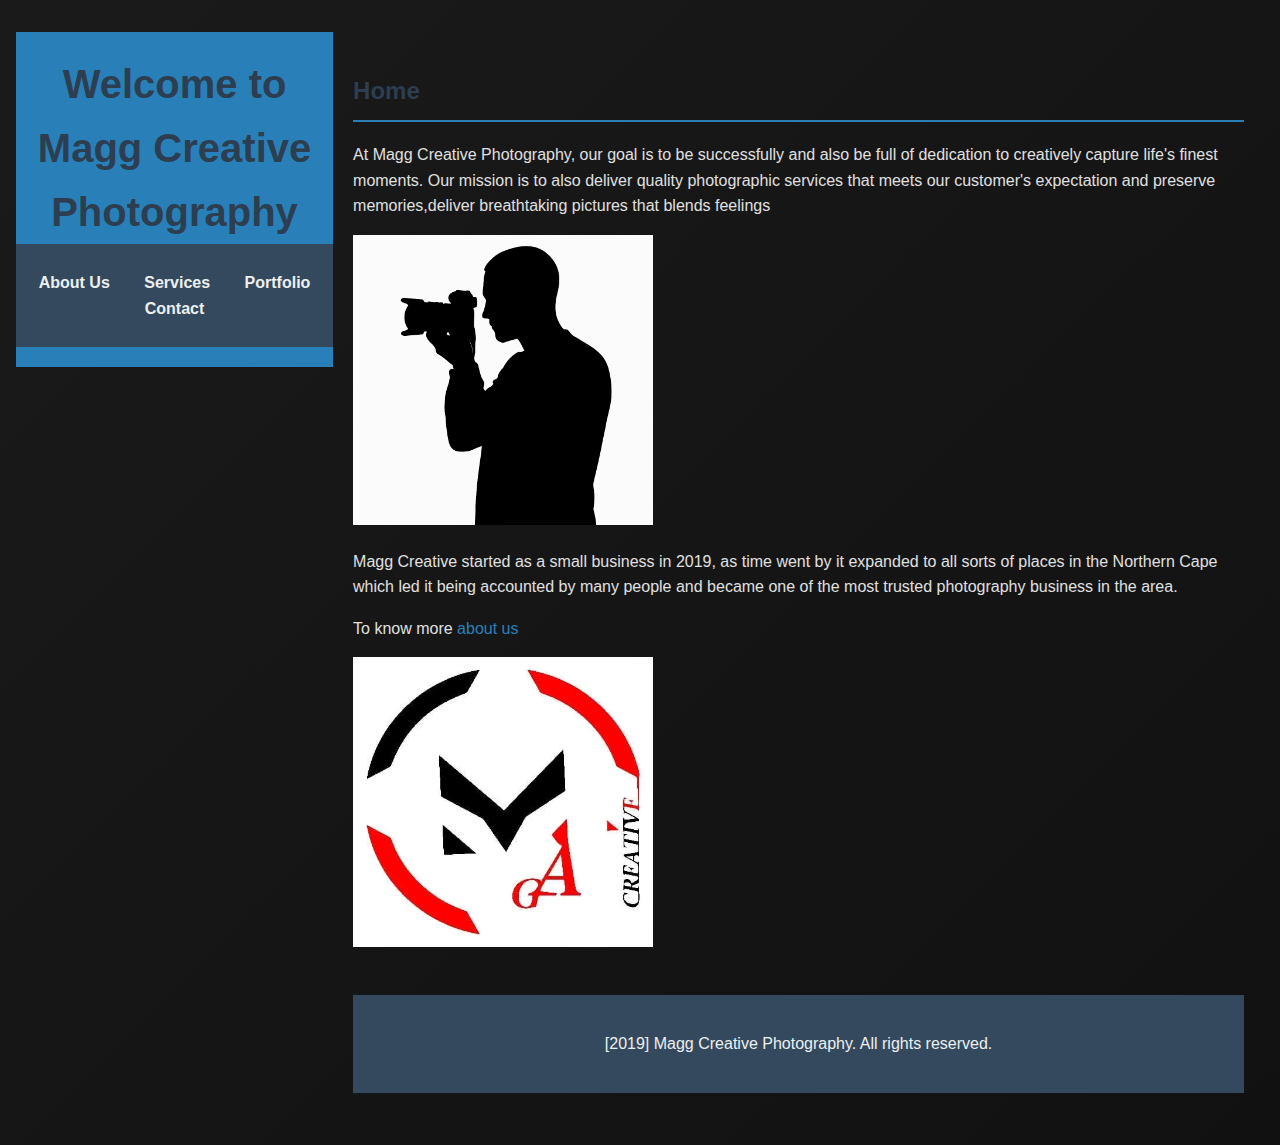
<file: Web Dev Part1/index.html>
<!DOCTYPE html>
<html lang="en">
<head>
    <meta charset="UTF-8">
    <meta name="viewport" content="width=device-width, initial-scale=1.0">
    <title>Magg Creative Photography</title>
    <link rel="stylesheet" href="styles.css">
   

<body>
    <header>   
        <h1>Welcome to Magg Creative Photography</h1>
        <nav>
            <ul>
                <li><a href="about.html">About Us</a></li>
                <li><a href="services.html">Services</a></li>
                <li><a href="portfolio.html">Portfolio</a></li>
                <li><a href="contact.html">Contact</a></li>
            </ul>
        </nav>
    </header>
    <main>
        <section id="home">
            <h2>Home</h2>
            <!--Homepage-->
            <p>At Magg Creative Photography, our goal is to be successfully and also be full of dedication to creatively capture life's finest moments. Our mission is to also deliver quality photographic services that meets our customer's expectation and preserve memories,deliver breathtaking pictures that blends feelings</p>
            <img src="image/generated.png" width="300" height="290"> <!--photographer image-->
            <P>Magg Creative started as a small business in 2019, as time went by it expanded to all sorts of places in the Northern Cape which led it being accounted by many people and became one of the most trusted photography business in the area.</P>
            <p>To know more <a href="about.html">about us</a></p> 
            <img src="image/logo.jpg" width="300" height="290">
           
            
        </section>
        <footer>
            <p> [2019] Magg Creative Photography. All rights reserved.</p>
        </footer>
        
    </main>
</body>
</html>
</file>
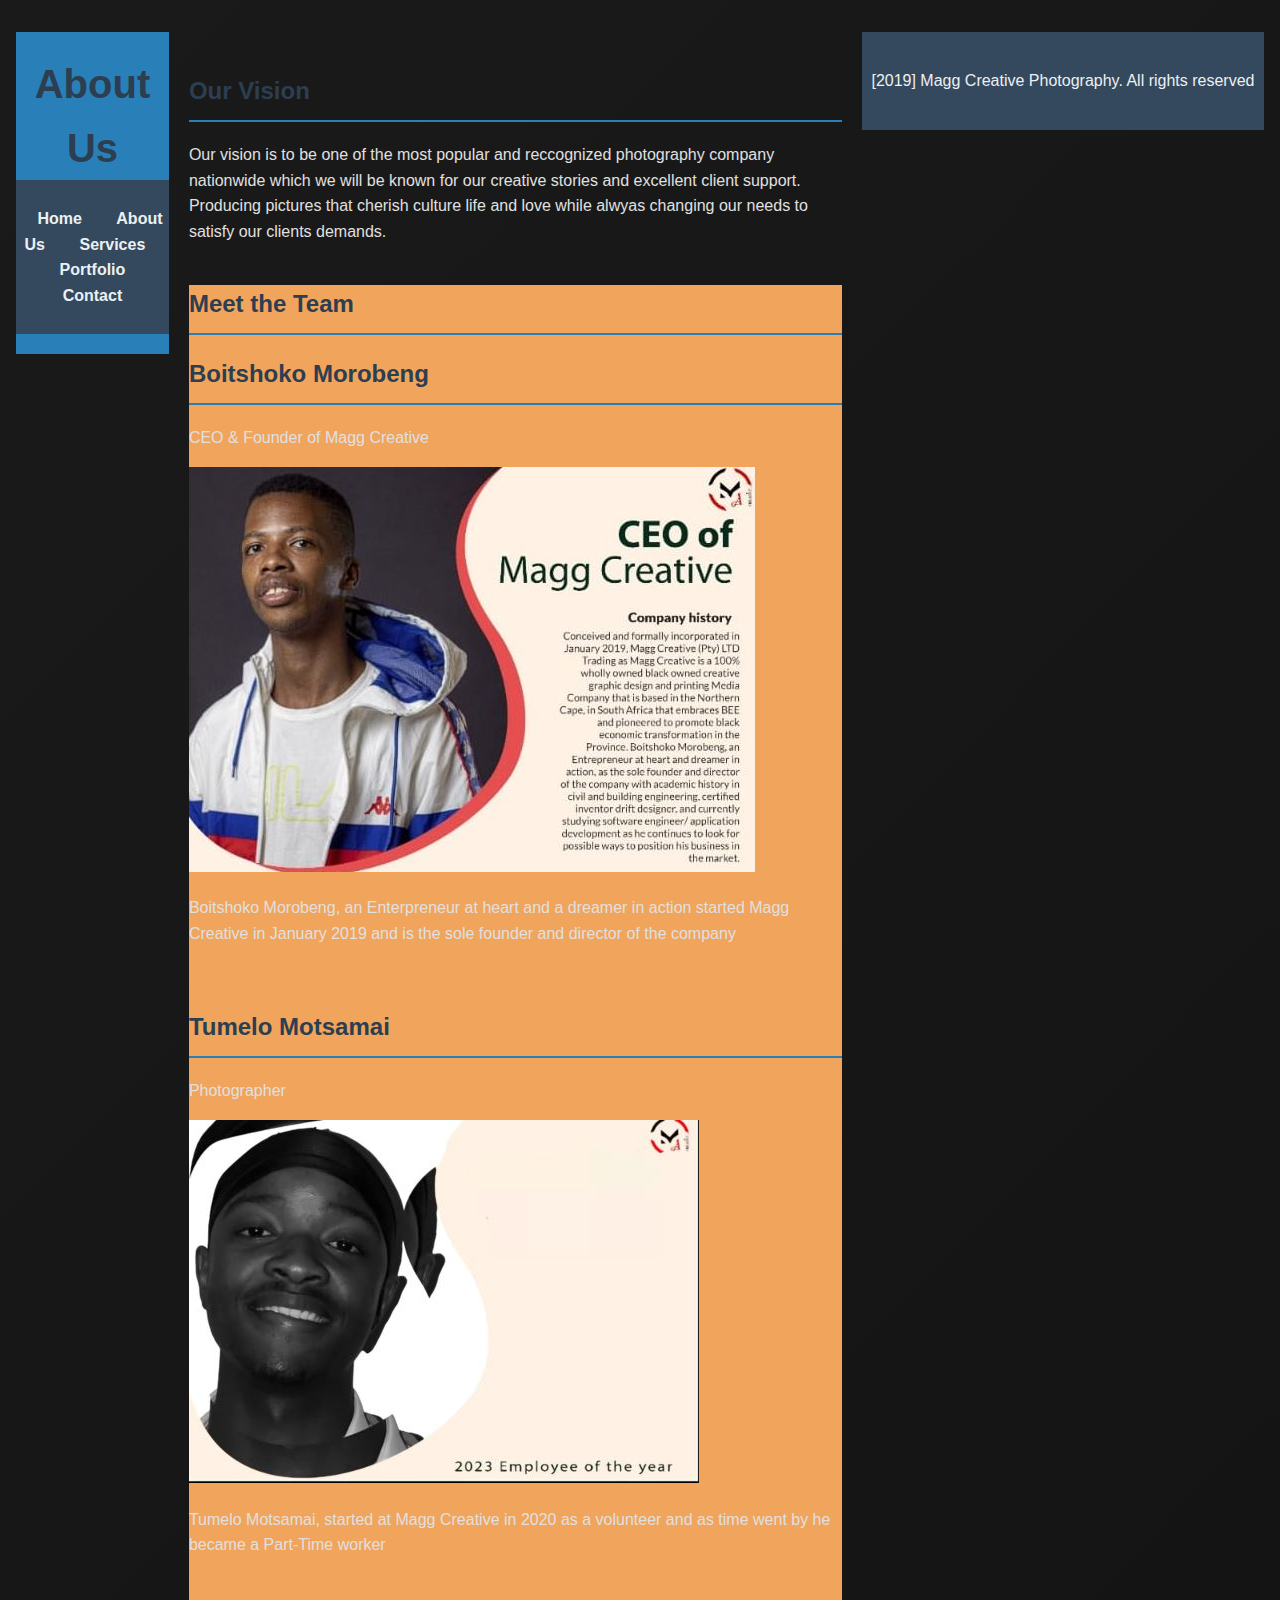
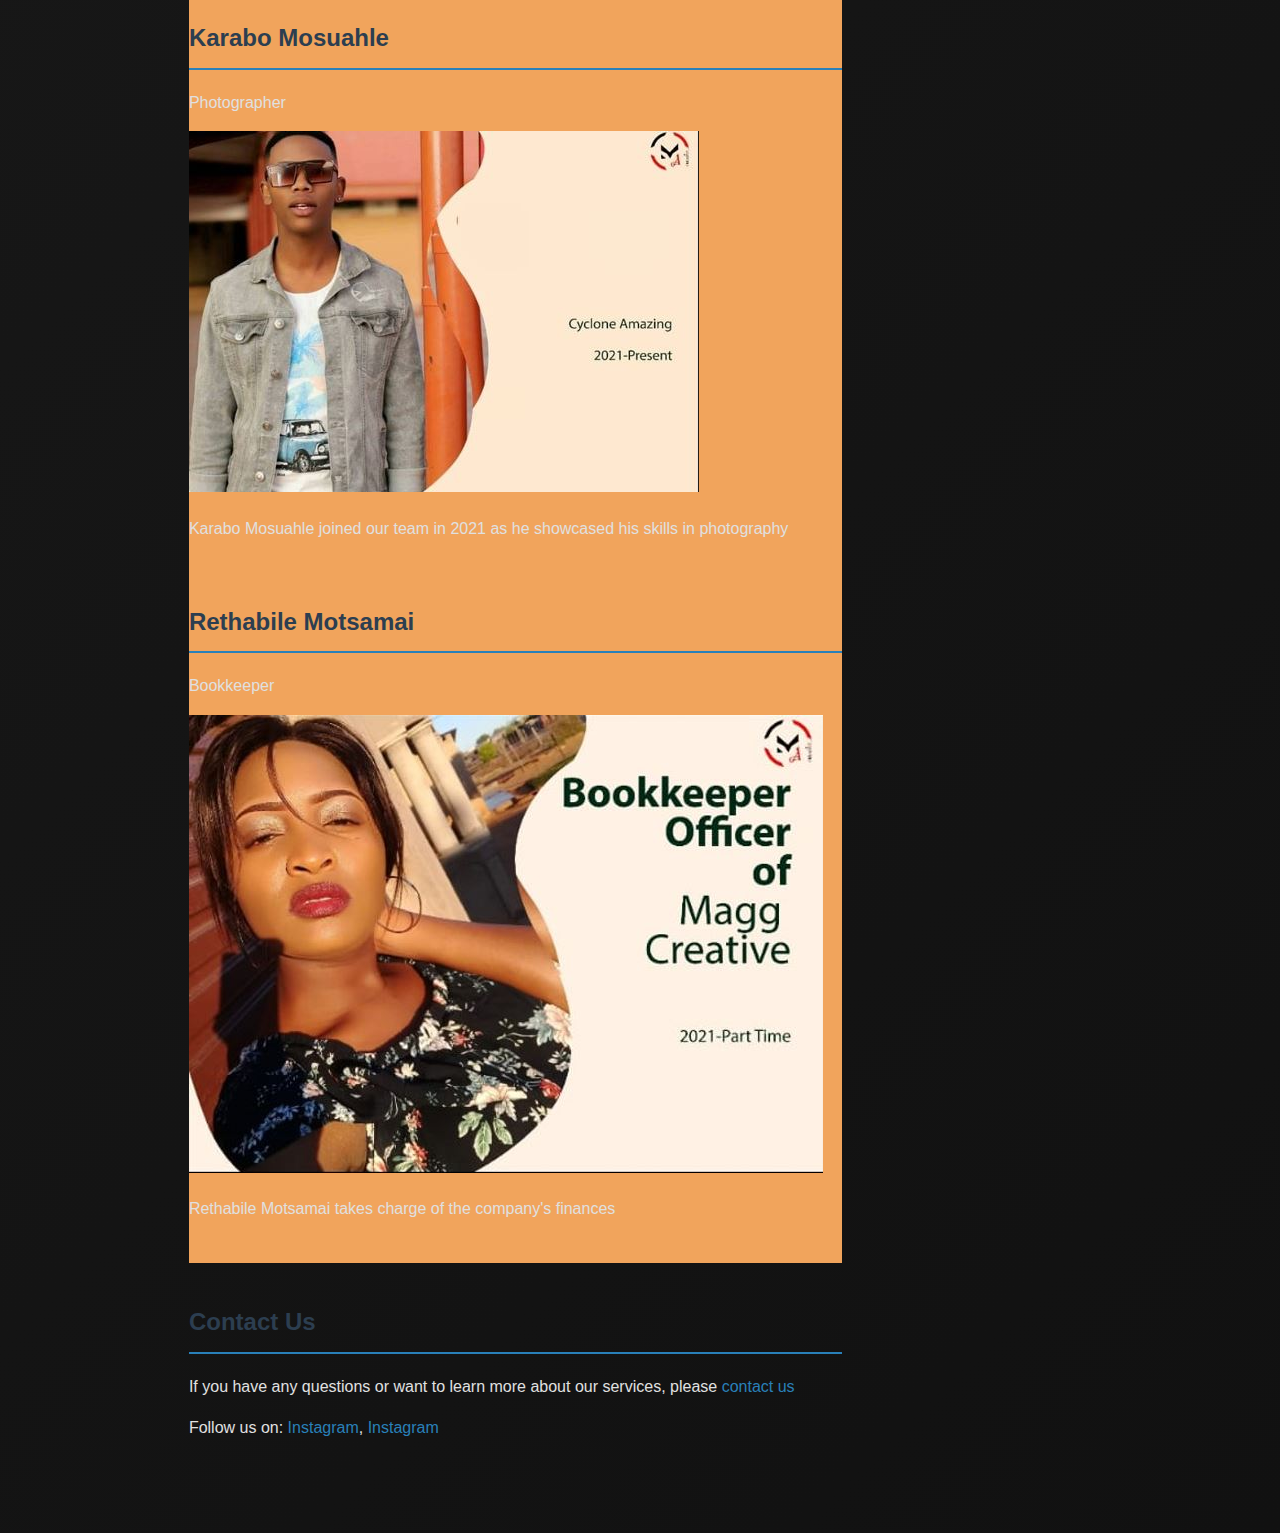
<file: Web Dev Part1/about.html>
<!DOCTYPE html>
<html lang="en">
<head>
    <meta charset="UTF-8">
    <meta name="viewport" content="width=device-width, initial-scale=1.0">
    <title>About Us</title>
    <link rel="stylesheet" href="styles.css">
</head>
<body>
    <header>
        <h1>About Us</h1>
        <nav>
            <ul>
                <li><a href="index.html">Home</a></li>
                <li><a href="about.html">About Us</a></li>
                <li><a href="services.html">Services</a></li>
                <li><a href="portfolio.html">Portfolio</a></li>
                <li><a href="contact.html">Contact </a></li>
            </ul>
        </nav>
    </header>

    <main>
        <section>
            <h2>Our Vision</h2>
            <p>Our vision is to be one of the most popular and reccognized photography company nationwide which we will be known for our creative stories and excellent client support. Producing pictures that cherish culture life and love while alwyas changing our needs to satisfy our clients demands.</p>
            <!--dont forget to insert your pictures here-->
                
        </section>

        <section>
            <section class="about">
            <h2>Meet the Team</h2>
            <div class="team member">
                <h2>Boitshoko Morobeng</h2>
                <p>CEO & Founder of Magg Creative</p>
                <img src="image/founder.jpeg" width="300" height="290"/>
                <p>Boitshoko Morobeng, an Enterpreneur at heart and a dreamer in action started Magg Creative in January 2019 and is the sole founder and director of the company</p><br>            
            </div>

            <div class="team member">
                <!-- add picture-->
                <h2>Tumelo Motsamai</h2>
                <p>Photographer</p>
                <img src="image/photographer.jpeg" width="300" height="290"/>
                <p>Tumelo Motsamai, started at Magg Creative in 2020 as a volunteer and as time went by he became a Part-Time worker</p><br>
            </div>

            <div class="team member"></div>
                <h2>Karabo Mosuahle</h2>
                <p>Photographer</p>
                <img src="image/photographer1.jpg" width="300" height="290"/>
                <p>Karabo Mosuahle joined our team in 2021 as he showcased his skills in photography</p><br>
            </div>

            <div class="team member">
                <h2>Rethabile Motsamai</h2>
                <p>Bookkeeper</p>
                <img src="image/bookkeepper.jpeg" width="300" height="290"/>
                <p>Rethabile Motsamai takes charge of the company's finances</p><br>
             </div>

                </section>
                
                <section>
                <h2>Contact Us</h2>
                <p>If you have any questions or want to learn more about our services, please <a href="contact.html">contact us</a></p>
                <p>Follow us on:
                    <a href="https://www.instagram.com/maggcreative/?hl=en">Instagram</a>,
                    <a href="https://www.instagram.com/photographymaggcreative/?locale=es&hl=af">Instagram</a>
                </p>
            </section>
    </main>

    <footer>
        <p>[2019] Magg Creative Photography. All rights reserved</p>
        
    </footer>
</body>
</html>
</file>
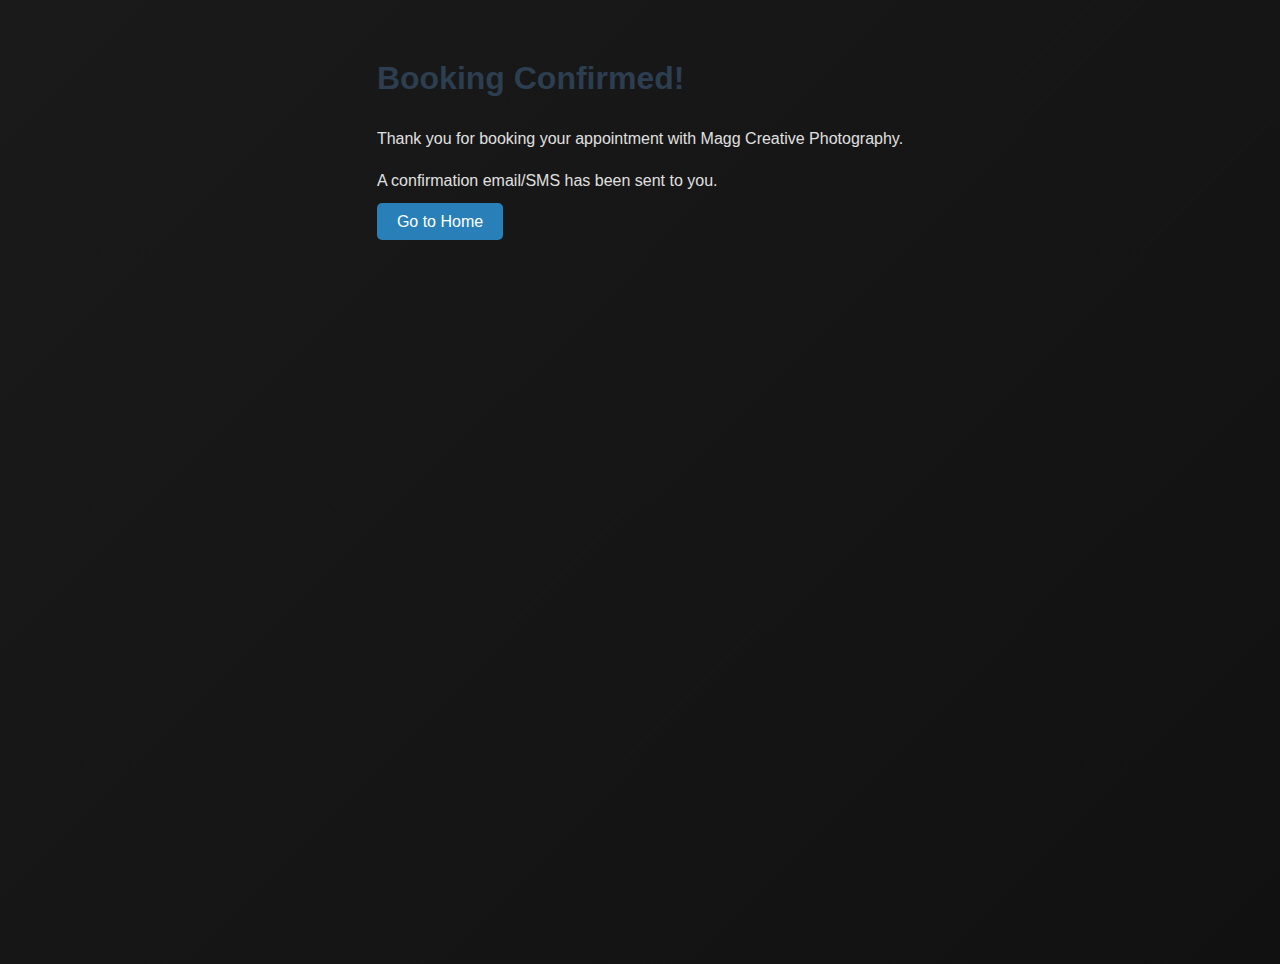
<file: Web Dev Part1/confirmation.html>
<!DOCTYPE html>
<html lang="en">
<head>
    <meta charset="UTF-8">
    <meta name="viewport" content="width=device-width, initial-scale=1.0">
    <title>Document</title>
    <link rel="stylesheet" href="styles.css">
</head>
<body>
  
    <div class="confirmation-message">
        <h1>Booking Confirmed!</h1>
        <p>Thank you for booking your appointment with Magg Creative Photography.</p>
        <p>A confirmation email/SMS has been sent to you.</p>
        <a href="index.html" class="button">Go to Home</a>
    </div>
    
</body>
</html>
</file>
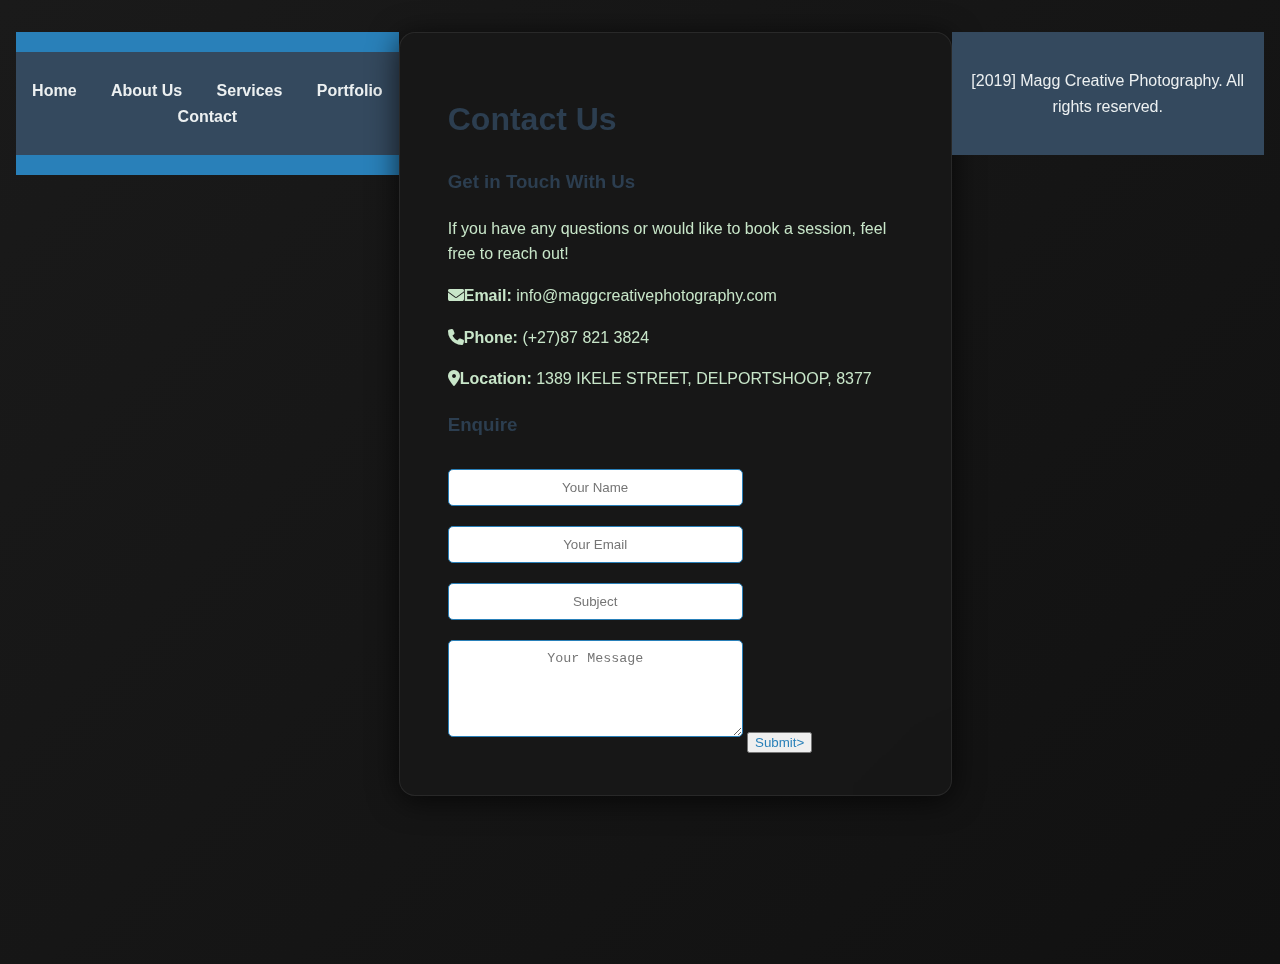
<file: Web Dev Part1/contact.html>
<!DOCTYPE html>
<html lang="en">
<head>
    <!-- Basic page setup -->
    <meta charset="UTF-8">
    <meta name="viewport" content="width=device-width, initial-scale=1.0">
     <!-- Font Awesome for icons -->
    <link rel="stylesheet" type="text/css" href="https://cdnjs.cloudflare.com/ajax/libs/font-awesome/6.7.2/css/all.min.css">
    <title>Contact Us</title>

     <!-- Link to external CSS -->
    <link rel="stylesheet" href="styles.css">
</head>
<body>
     <!-- Website header with navigation menu -->
    <header>
        
        <nav>
            <ul>
                <!-- Navigation links to other pages -->
                <li><a href="index.html">Home</a></li>
                <li><a href="about.html">About Us</a></li>
                <li><a href="services.html">Services</a></li>
                <li><a href="portfolio.html">Portfolio</a></li>
                <li><a href="contact.html">Contact </a></li>
            </ul>
        </nav>
    </header>

    
    <!-- Main container for the contact page content -->
    <div class="container">
        <h1>Contact Us</h1>
        
        <!-- Contact information section -->
        <div class="contact-info">
            <h3>Get in Touch With Us</h3>
            <p>If you have any questions or would like to book a session, feel free to reach out!</p>
            
            <!-- Contact details with icons -->
            <p><i class="fas fa-envelope"></i><strong>Email:</strong> info@maggcreativephotography.com</p>
            <p><i class="fas fa-phone"></i><strong>Phone:</strong> (+27)87 821 3824</p>
            <p><i class="fas fa-map-marker-alt"></i><strong>Location:</strong> 1389 IKELE STREET, DELPORTSHOOP, 8377</p>
        </div>
    
        <div class="contact-form">
            <h3>Enquire</h3>
        
              <!-- Contact form inputs (missing form tag fixed below) -->
                <input type="text" name="name" placeholder="Your Name" required><br>
                <input type="email" name="email" placeholder="Your Email" required><br>
                <input type="text" name="subject" placeholder="Subject" required><br>
                <textarea name="message" rows="5" placeholder="Your Message" required></textarea>
                <!--submitting button-->
                <button type="submit"><a href="confirmation.html">Submit></button>
        
            </form>
        </div>
    </div>
    
    <footer>
        <p> [2019] Magg Creative Photography. All rights reserved.</p>
    </footer>
    
    <main> 
    </main>
</body>
</html>
</file>
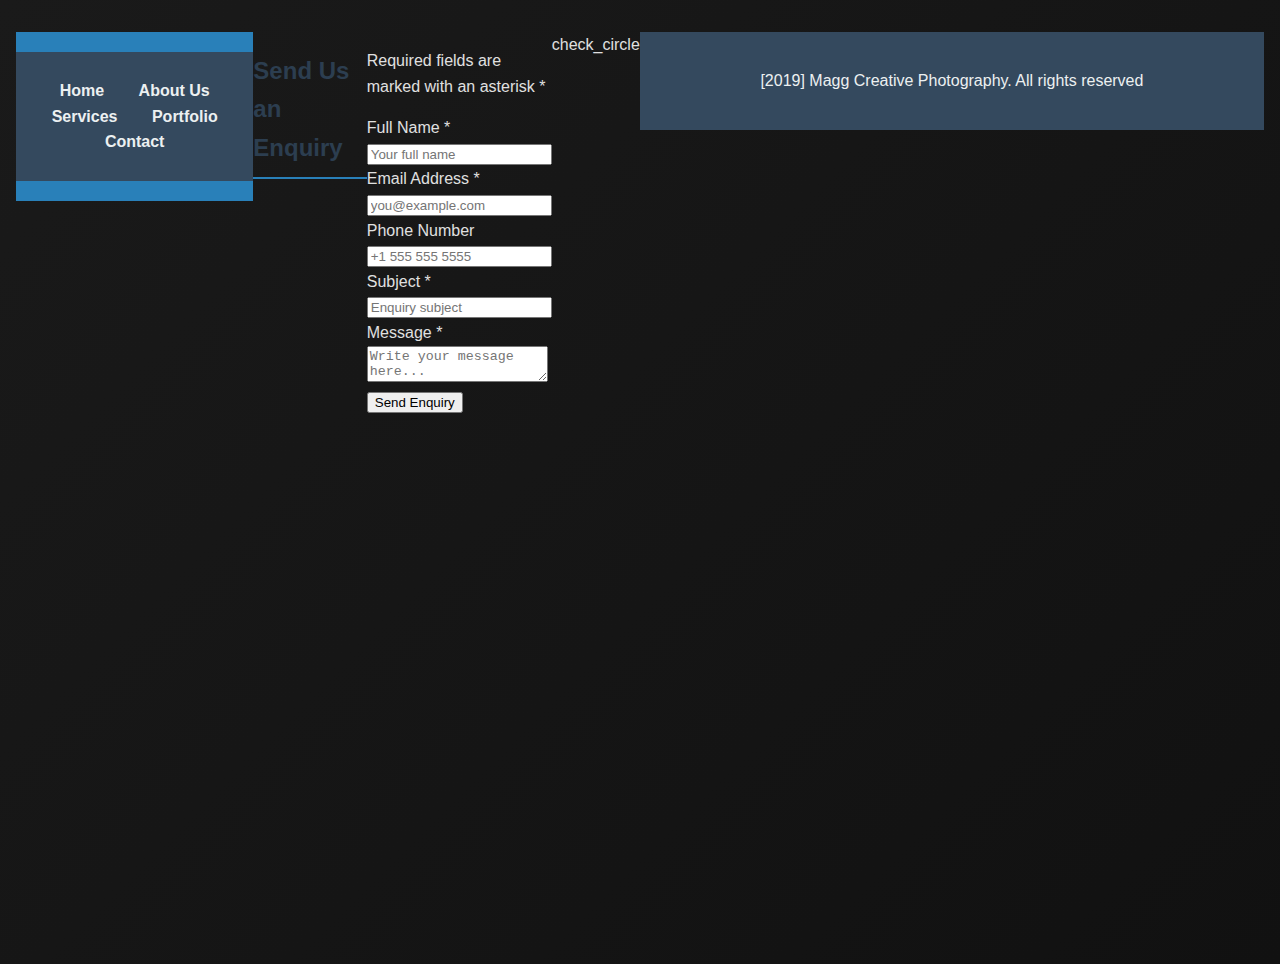
<file: Web Dev Part1/enquire.html>
<!DOCTYPE html>
<html lang="en">
<head>
    <meta charset="UTF-8">
    <meta name="viewport" content="width=device-width, initial-scale=1.0">
    <title>ENQUIRE</title>
    <!-- Link to external stylesheet -->
    <link rel="stylesheet" href="styles.css">
</head>
<body>
    <header>
        <nav>
            <ul>
                <!-- Navigation links to other pages -->
                <li><a href="index.html">Home</a></li>
                <li><a href="about.html">About Us</a></li>
                <li><a href="services.html">Services</a></li>
                <li><a href="portfolio.html">Portfolio</a></li>
                <li><a href="contact.html">Contact </a></li>
            </ul>
        </nav>
    </header>

    <h2>Send Us an Enquiry</h2>
    <form id="enquire-form" novalidate autocomplete="on" aria-describedby="form-instructions">
      <p id="form-instructions" class="sr-only">Required fields are marked with an asterisk *</p>
      <label for="enq-name">Full Name *</label>
      <input type="text" id="enq-name" name="name" autocomplete="name" placeholder="Your full name" required aria-required="true" aria-describedby="enq-name-error" />
      <div class="error-message" id="enq-name-error" aria-live="polite"></div>


      <label for="enq-email">Email Address *</label>
      <input type="email" id="enq-email" name="email" autocomplete="email" placeholder="you@example.com" required aria-required="true" aria-describedby="enq-email-error" />
      <div class="error-message" id="enq-email-error" aria-live="polite"></div>

      <label for="enq-phone">Phone Number</label>
      <input type="tel" id="enq-phone" name="phone" autocomplete="tel" placeholder="+1 555 555 5555" aria-describedby="enq-phone-error" />
      <div class="error-message" id="enq-phone-error" aria-live="polite"></div>

      <label for="enq-subject">Subject *</label>
      <input type="text" id="enq-subject" name="subject" placeholder="Enquiry subject" required aria-required="true" aria-describedby="enq-subject-error" />
      <div class="error-message" id="enq-subject-error" aria-live="polite"></div>

      <label for="enq-message">Message *</label>
      <textarea id="enq-message" name="message" placeholder="Write your message here..." required aria-required="true" aria-describedby="enq-message-error"></textarea>
      <div class="error-message" id="enq-message-error" aria-live="polite"></div>
      
      <button type="submit" aria-label="Submit enquiry form">Send Enquiry</button>
    </form>
  </div>
  <div id="notification" class="notification" role="alert" aria-live="assertive" aria-atomic="true">
    <span class="material-icons" id="notification-icon">check_circle</span>
    <span id="notification-message"></span>
  </div>
     
    <footer>
        <p>[2019] Magg Creative Photography. All rights reserved</p>
        
    </footer>  
</body>
</html>
</file>
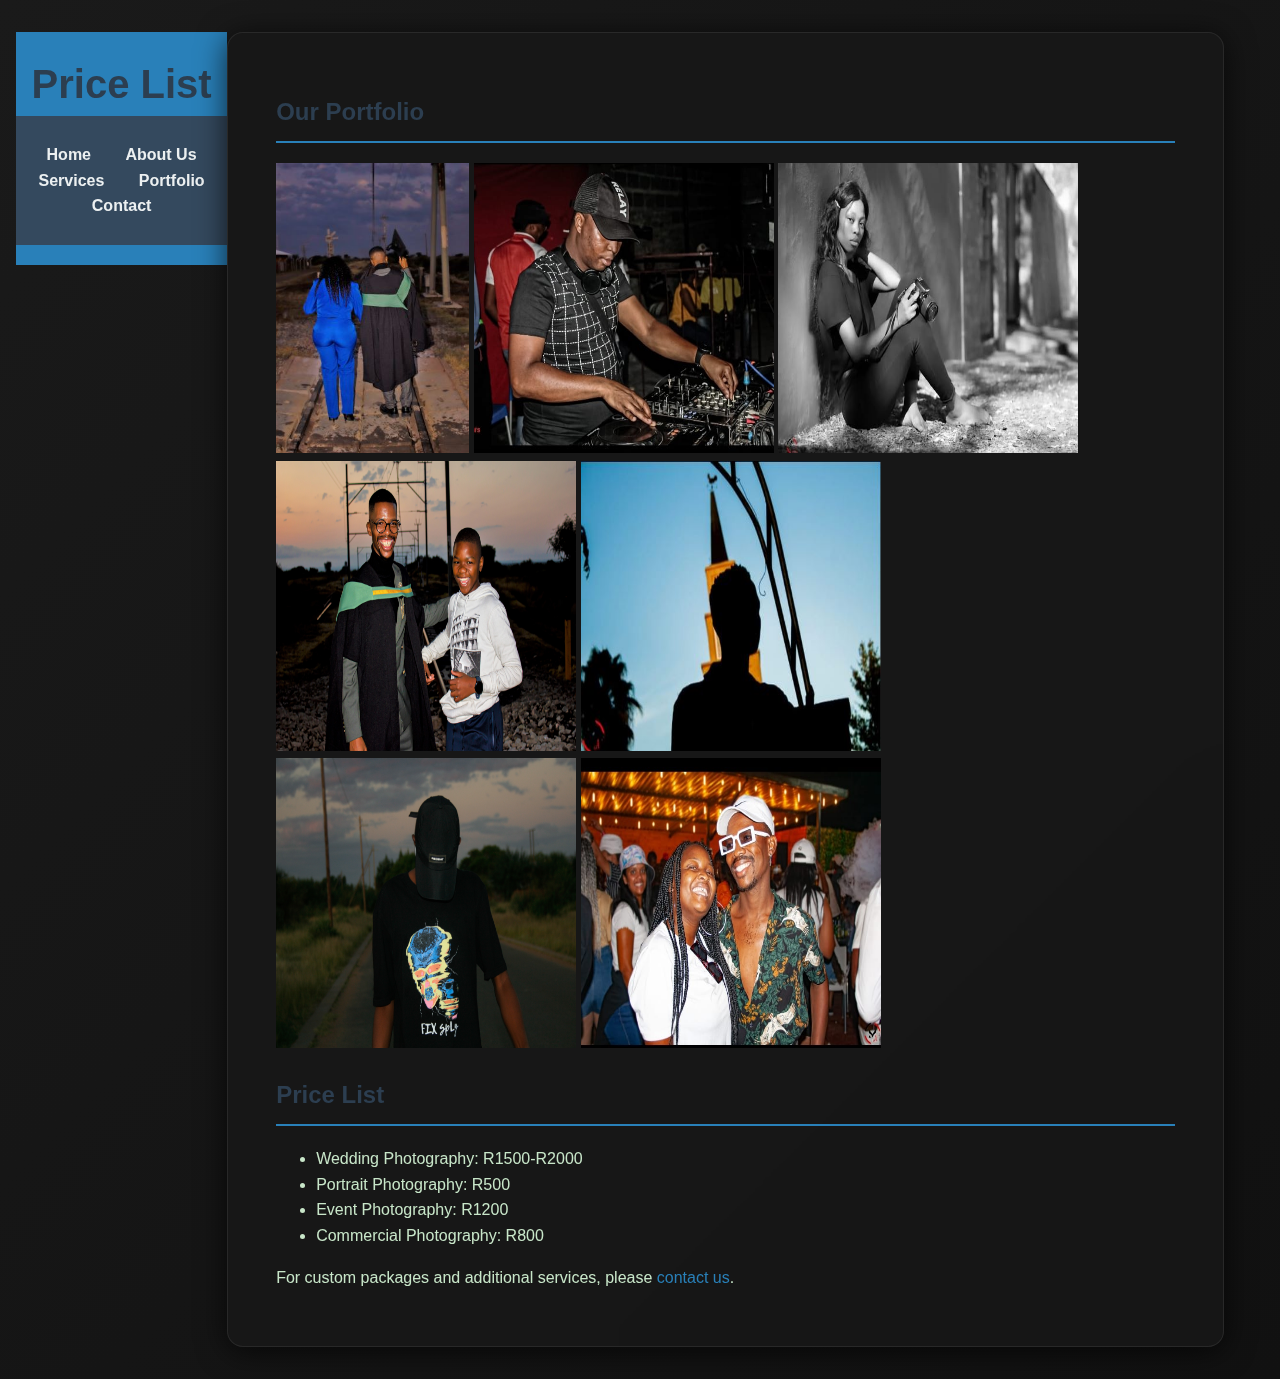
<file: Web Dev Part1/portfolio.html>
<!DOCTYPE html>
<html lang="en">
<head>
    <meta charset="UTF-8">
    <meta name="viewport" content="width=device-width, initial-scale=1.0">
    <title>Price List</title>
    <link rel="stylesheet" href="styles.css">
</head>
<body>
    <header>
        <h1>Price List</h1>
        <nav>
            <ul>
                <li><a href="index.html">Home</a></li>
                <li><a href="about.html">About Us</a></li>
                <li><a href="services.html">Services</a></li>
                <li><a href="portfolio.html">Portfolio</a></li>
                <li><a href="contact.html">Contact </a></li>
            </ul>
        </nav>
    </header>
    <div class="container">
        <h2>Our Portfolio</h2>
        <div class="gallery">
           <img src="image/ex.jpg" height="290">
           <img src="image/event.jpeg" width="300" height="290">
           <img src="image/personal.jpeg" width="300" height="290">
           <img src="image/graduation.jpg" width="300" height="290">
           <img src="image/personal1.jpeg" width="300" height="290">
           <img src="image/personalShoot1.jpg" width="300" height="290">
           <img src="image/event1.jpeg" width="300" height="290">
        </div>
    
        <div class="price-list">
            <h2>Price List</h2>
            <ul>
                <li>Wedding Photography: R1500-R2000</li>
                <li>Portrait Photography: R500</li>
                <li>Event Photography: R1200</li>
                <li>Commercial Photography: R800</li>
            </ul>
            <p>For custom packages and additional services, please <a href="contact.html">contact us</a>.</p>
        </div>
    </div>
    <main>
        <section>
            
        </section>
    </main>
</body>
</html>
</file>
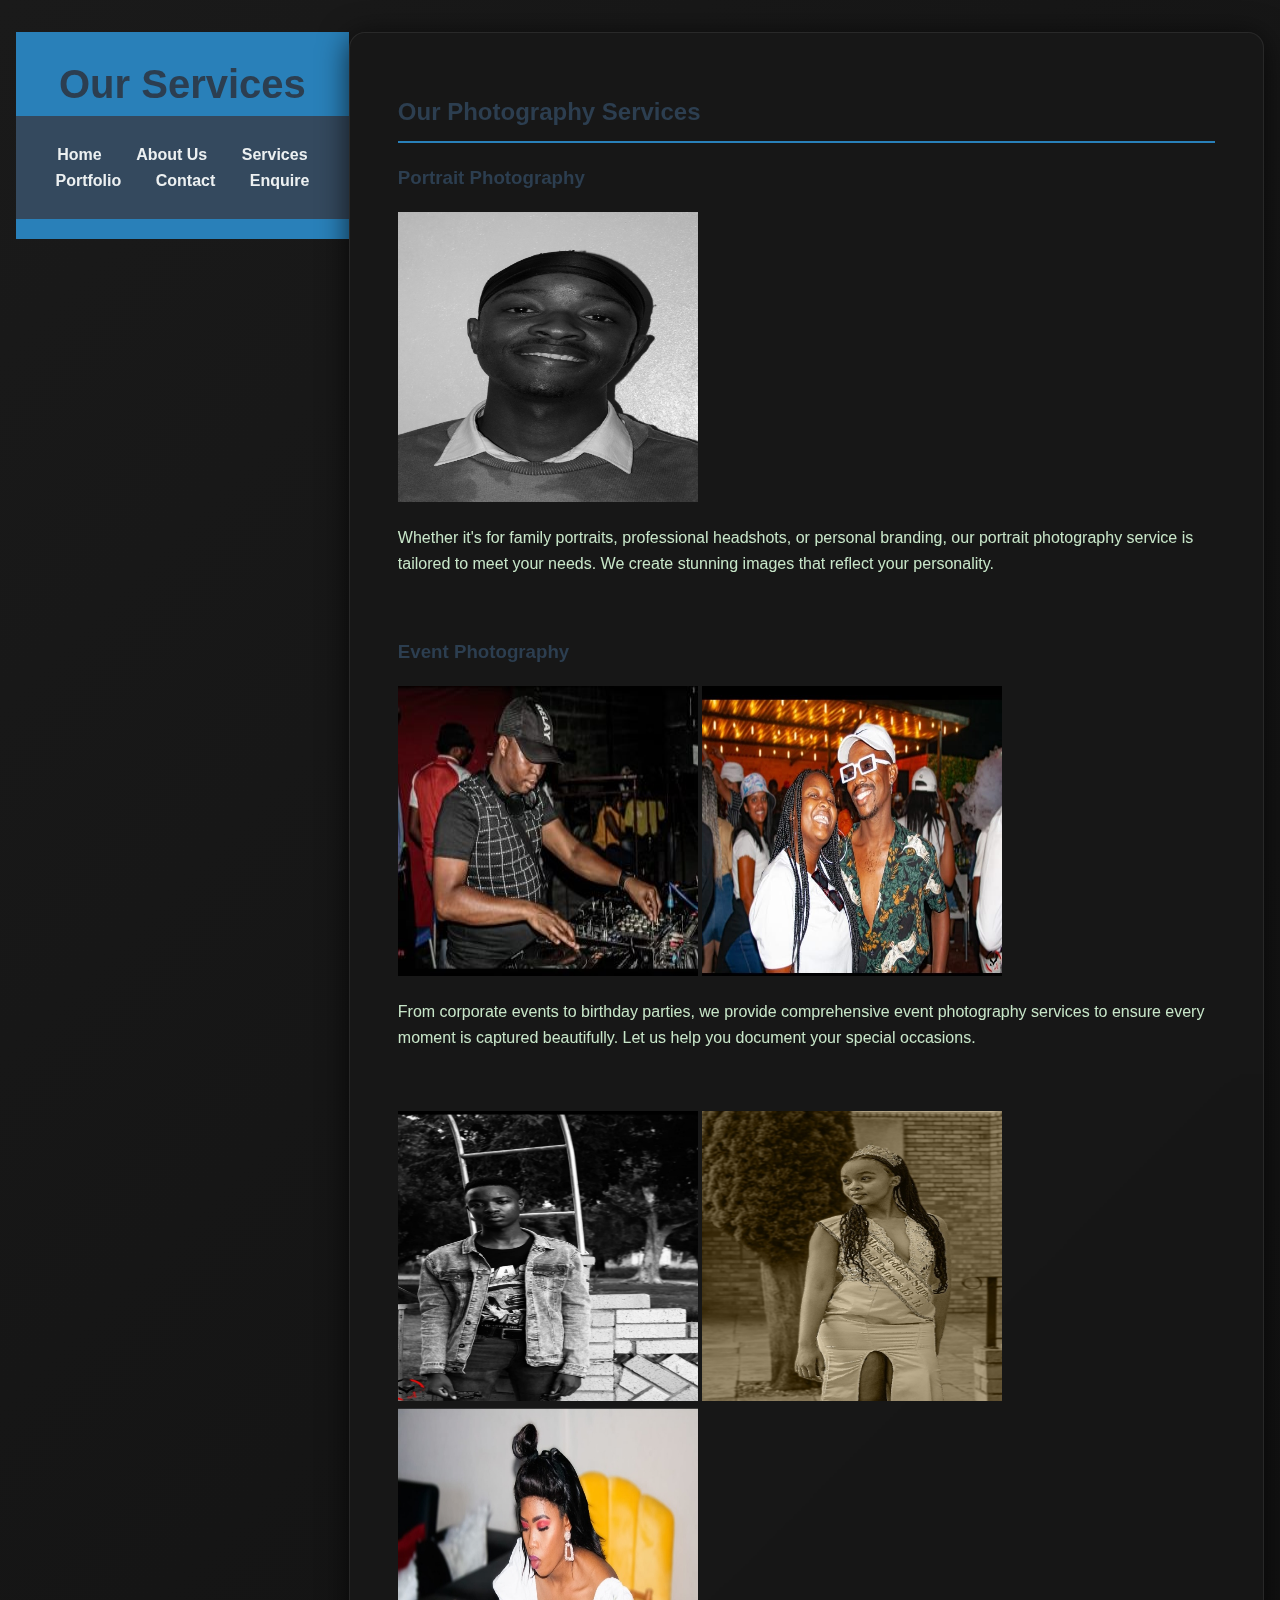
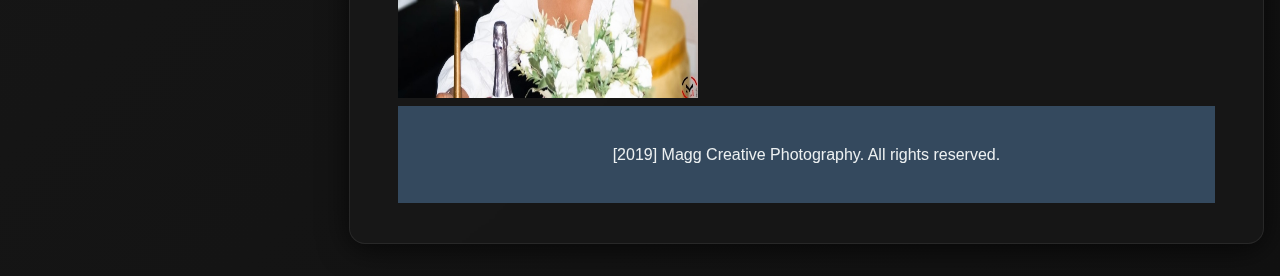
<file: Web Dev Part1/services.html>
<!DOCTYPE html>
<html lang="en">
<head>
    <!--meta information for responsiveness and encoding-->
    <meta charset="UTF-8">
    <meta name="viewport" content="width=device-width, initial-scale=1.0">
    <title> Our Services</title>
    <!--link to CSS file-->
    <link rel="stylesheet" href="styles.css">
</head>
<body>
    <!--header section with navigation-->
    <header>
        <h1>Our Services</h1>
        <!--navigation menu-->
        <nav>
            <ul>
                <li><a href="index.html">Home</a></li>
                <li><a href="about.html">About Us</a></li>
                <li><a href="services.html">Services</a></li>
                <li><a href="portfolio.html">Portfolio</a></li>
                <li><a href="contact.html">Contact</a></li>
                <li><a href="enquire.html">Enquire</a></li>
            </ul>
        </nav>
    </header>

    <!-- Main container for services content -->
    <div class="container">
        <h2>Our Photography Services</h2>
    
        <!-- Portrait Photography Section -->
        <div class="service">
            <h3>Portrait Photography</h3>
            <img src="image/portrait.jpg" width="300" height="290"> 
            <p>Whether it's for family portraits, professional headshots, or personal branding, our portrait photography service is tailored to meet your needs. We create stunning images that reflect your personality.</p><br>
        </div>
    <!--event photography section-->
        <div class="service">
            <div class="gallery">
            <h3>Event Photography</h3>
            <img src="image/event.jpg" width="300" height="290">
            <img src="image/event1.jpeg" width="300" height="290">
            <p>From corporate events to birthday parties, we provide comprehensive event photography services to ensure every moment is captured beautifully. Let us help you document your special occasions.</p><br>
            </div>
        </div>
    
        <!-- Additional Shoots (could use a heading) -->
        <div class="service">
            <div class="gallery">
            <h3></h3>
            <img src="image/pShoot.jpg" width="300" height="290">
            <img src="image/model.jpg" width="300" height="290">
            <img src="image/partyshoot.jpg" width="300" height="290">
        </div>
    </div>
    
    <footer>
        <p> [2019] Magg Creative Photography. All rights reserved.</p>
    </footer>
    
</body>
</html>
</file>
<file: Web Dev Part1/styles.css>
/* General Styles */

body {
    font-family: 'Arial', sans-serif;   /* Set base font */
    line-height: 1.6;                   /* Improve readability */
    margin: 0;                         
    padding: 0;
    background-color: #f1a45c;      /* Background color for the entire page */
    color: #333;                    /* Default text color */
}

h1, h2, h3 {
    color: #2c3e50;                 /* Heading color */
}

a {
    color: #2980b9;                 /* Link color */
    text-decoration: none;             /* Remove underline from links */
}

a:hover {
    text-decoration: underline;     /* Underline on hover */
}

/*header style*/
header {
    background: #2980b9;           /*header background*/
    color: #fff;                   /* Header text color */
    padding: 20px;                  /* Vertical padding */
    text-align: center;             /* Center text */
}

footer {
    background: #34495e;    /*footer background color*/
    color: #ecf0f1;         /*Font color*/
    text-align: center;
    padding: 20px;
}


/* Header Styles */

header {
    background: #2980b9;
    color: #fff;
    padding: 20px 0;
    text-align: center;
}

header h1 {
    margin: 0;
    font-size: 2.5em;
}


/* Navigation Styles */

nav {
    background: #34495e;             /* Navigation background color */
    padding: 10px 0;
}

nav ul {
    list-style: none;                  /* Remove bullet points */
    padding: 0;
}

nav ul li {
    display: inline;                    /* Horizontal list items */
    margin: 0 15px;                     /* Space between links */
}

nav ul li a {
    color: #ecf0f1;                 /* Link text color */
    font-weight: bold;                   /* Bold links */  
}



/*main content styles*/
main {
    padding: 20px;                  /* Space around main content */
}

section {
    margin-bottom: 40px;            /* Space between sections */
}

h2 {
    border-bottom: 2px solid #2980b9;    /* Section title underline */
    padding-bottom: 10px;
}


/*about us style */
.about{
    width: 100%;
    padding: auto; 
    background-color: #f1a45c;           /* Same as body background */
}
.about img{
    height : auto;
    width: auto;
}

/*Button Style*/
.button {
    background: #2980b9;             /* Button background */
    color: #fff;                     /* Button text */
    padding: 10px 20px;
    border: none;
    border-radius: 5px;
    cursor: pointer;
}

.button:hover {
    background: #3498db;
}

/*contact form style*/
.contact-form input, .contact-form textarea {
    width: 60%;                     /*for Text boxes*/
    padding: 10px;
    text-align: center;
    margin: 10px 0;
    border: 1px solid #2980b9;
    border-radius: 5px;
}

/*Confirmation page*/
.confirmation {
    padding: 20px;
    background: #f4f4f4;
    border-radius: 10px;
    box-shadow: 0 0 10px rgba(0, 0, 0, 0.1);
}

.confirmation .send-button {
    background: #2980b9; /*bacground color of button*/
    color: white;
    padding: 10px 20px;
    border: none;
    border-radius: 5px;
}

.confirmation .send-button:hover {
    background: #3498db;
}

/*Responsive adjustments*/
@media (max-width:600px){
    main{
        padding: 20px; /*padding on main content on small screens*/
        margin: 10px;   /*margin on the sides for main content*/

    }
}


footer {
    background: #34495e; /*color of the button*/
    color: #ecf0f1;
    text-align: center;
    padding: 20px 0;
    position: relative;
    bottom: 0;
    width: 100%;
}

/*styling for the Enquire page*/

body {
    font-family: 'Poppins', sans-serif;
    background: linear-gradient(135deg, #1a1a1a, #111111);
    color: #e0e0e0;
    margin: 0;
    padding: 32px 16px;
    min-height: 100vh;
    display: flex;
    justify-content: center;
    align-items: flex-start;
  }
  .container {
    max-width: 900px;
    background: rgba(24, 24, 24, 0.85);
    backdrop-filter: saturate(180%) blur(14px);
    border-radius: 16px;
    border: 1px solid rgba(140,140,140,0.15);
    box-shadow: 0 4px 30px rgba(0,0,0,0.7);
    padding: 40px 48px;
    color: #c8e6c9;
  }
</file>
